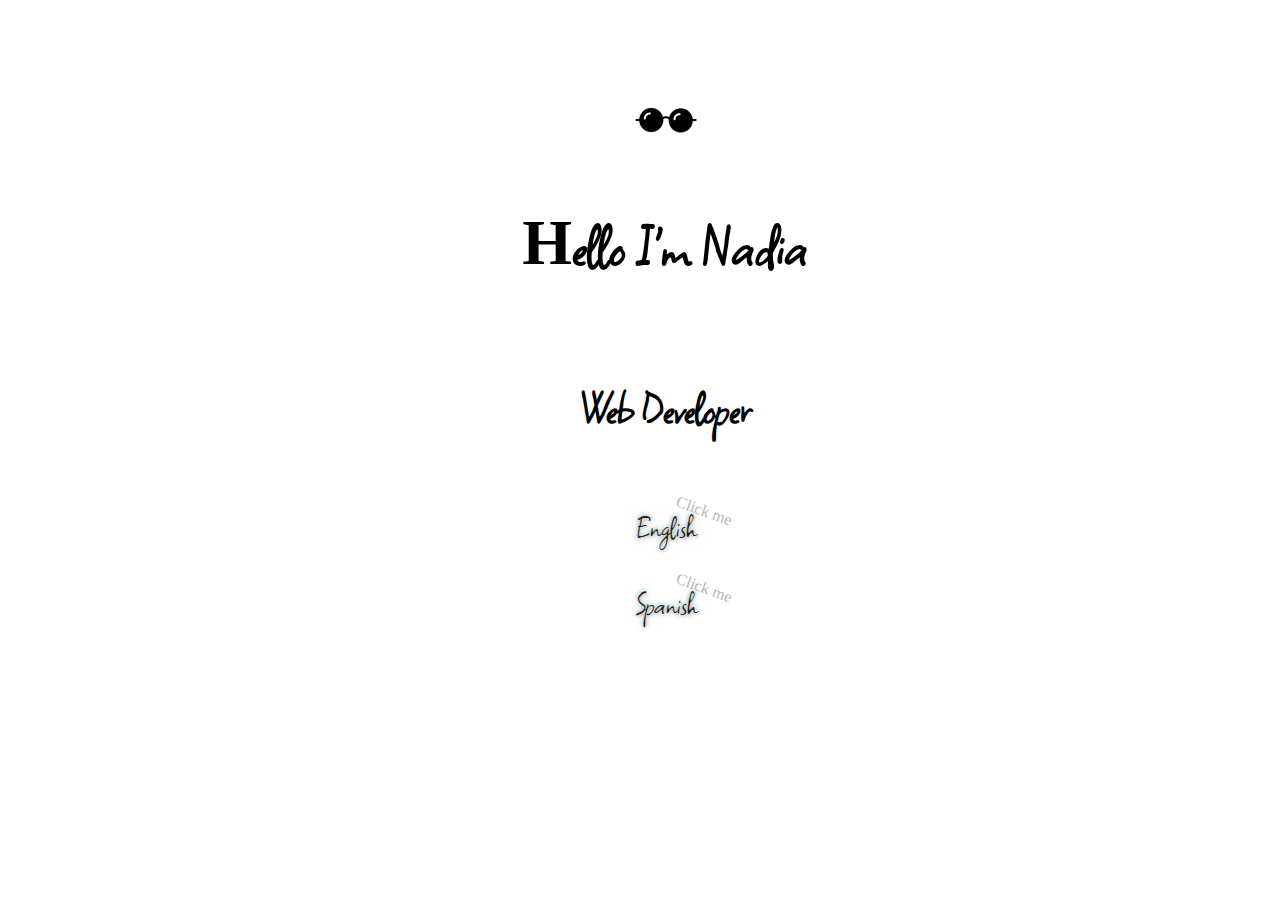
<file: portfolio/index.html>
<!DOCTYPE html>
<html lang="en-Us">

<head>
    <meta charset="UTF-8">
    <meta name="viewport" content="width=device-width, initial-scale=1.0">
    <title>Nadia Rodriguez</title>


    <meta property="og:title" content="Portfolio ">
    <meta property="og:type" content="website">
    <meta property="og:image" content="">
    <meta property="og:url" content="https://nanajli.github.io/portfolio2024/portfolio/index.html">

    <link rel="stylesheet" href="styles/normalize.css">
    <link rel="stylesheet" href="styles/larger.css">
    <link rel="stylesheet" href="styles/base.css">
    <link rel="icon" href="images/favicon.ico">

    <link rel="stylesheet"
        href="https://fonts.googleapis.com/css2?family=Material+Symbols+Outlined:opsz,wght,FILL,GRAD@20..48,100..700,0..1,-50..200">

    <meta name="description" content="Nadia Rodriguez Portfolio">
    <meta name="author" content="Nadia Rodriguez">
</head>

<body class="welbody">
    <header class="welheader"></header>
    <main id="welcome_lenguage">
        <div id="mode"><img class="glasses" src="images/lentes.png" alt="icon glasses"></div>
        <h1>Hello I'm Nadia</h1>
        <h2>Web Developer</h2>

        <div class="idioma">
            <p>Click me</p>
            <a href="english.html">English</a>
            <p>Click me</p>
            <a href="spanish.html"> Spanish</a>
        </div>
    </main>
    <script src="scripts/darkmode.js"></script>
</body>

</html>
</file>
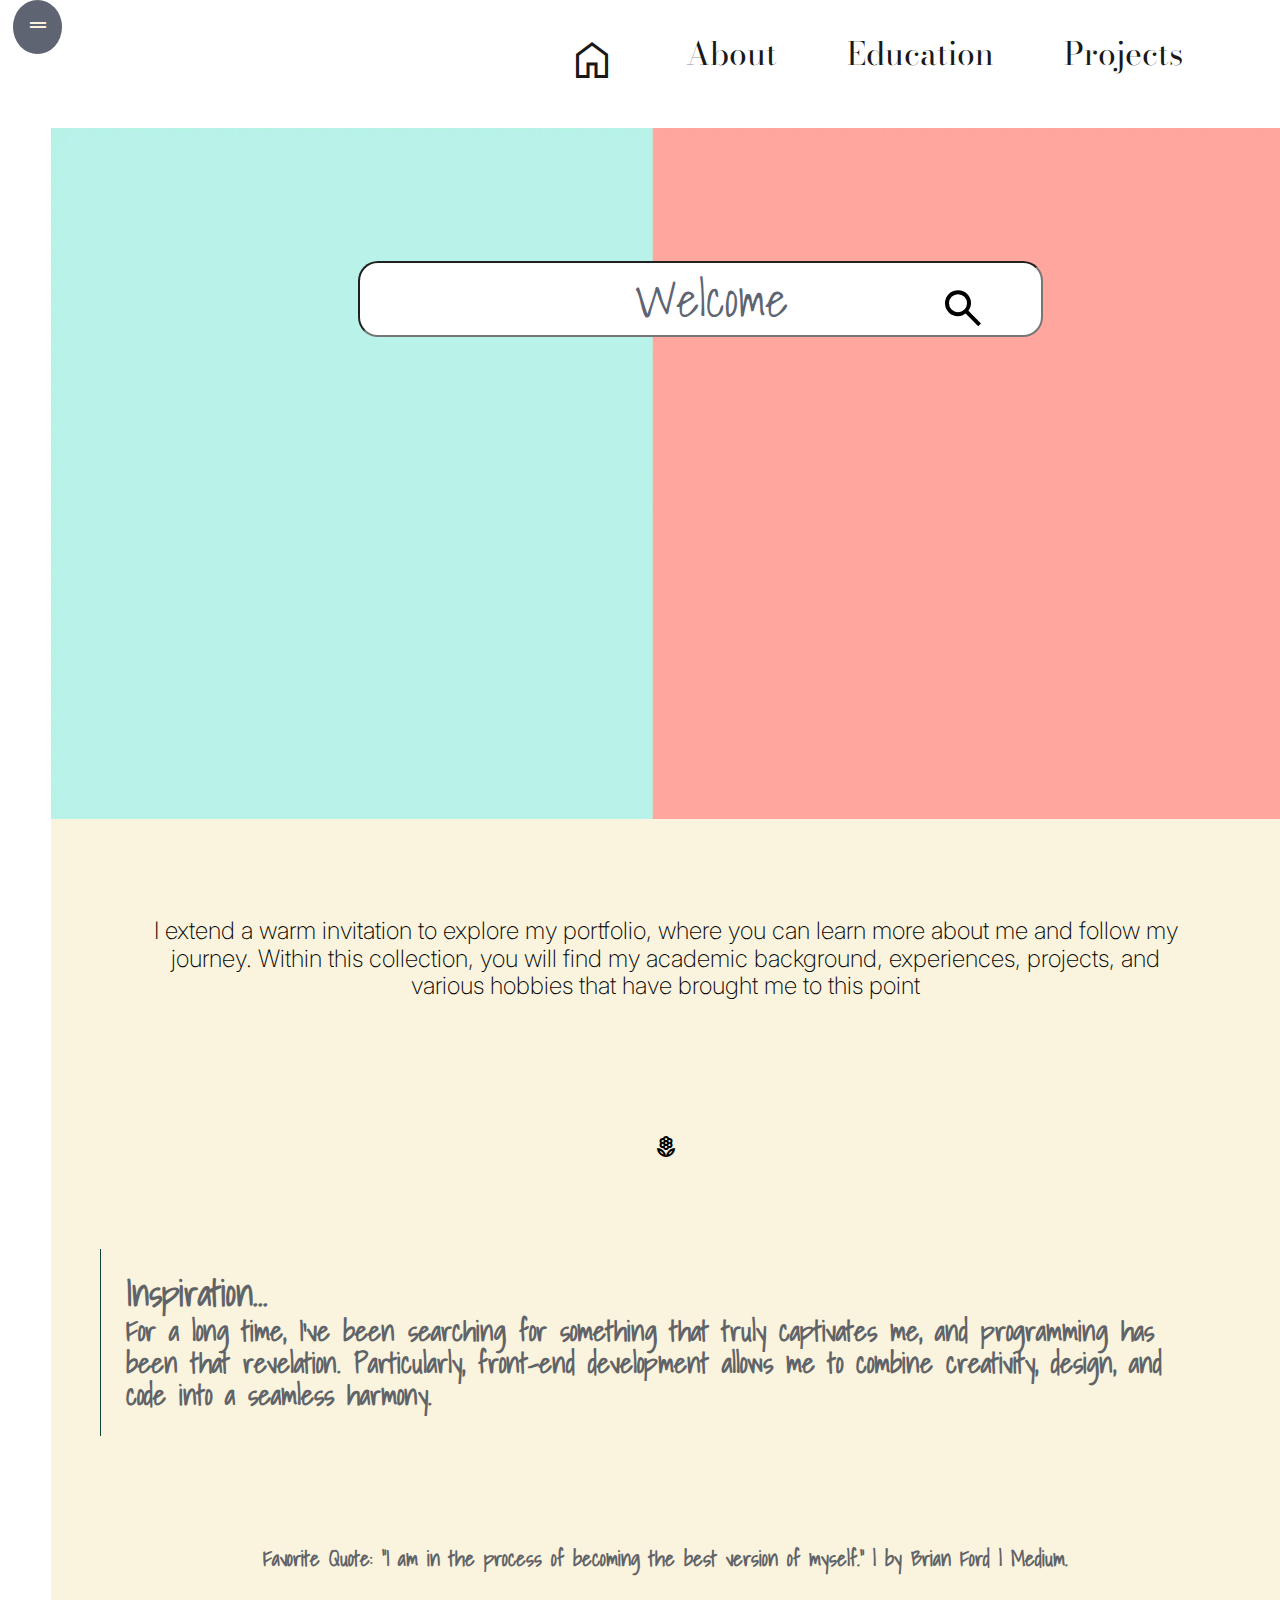
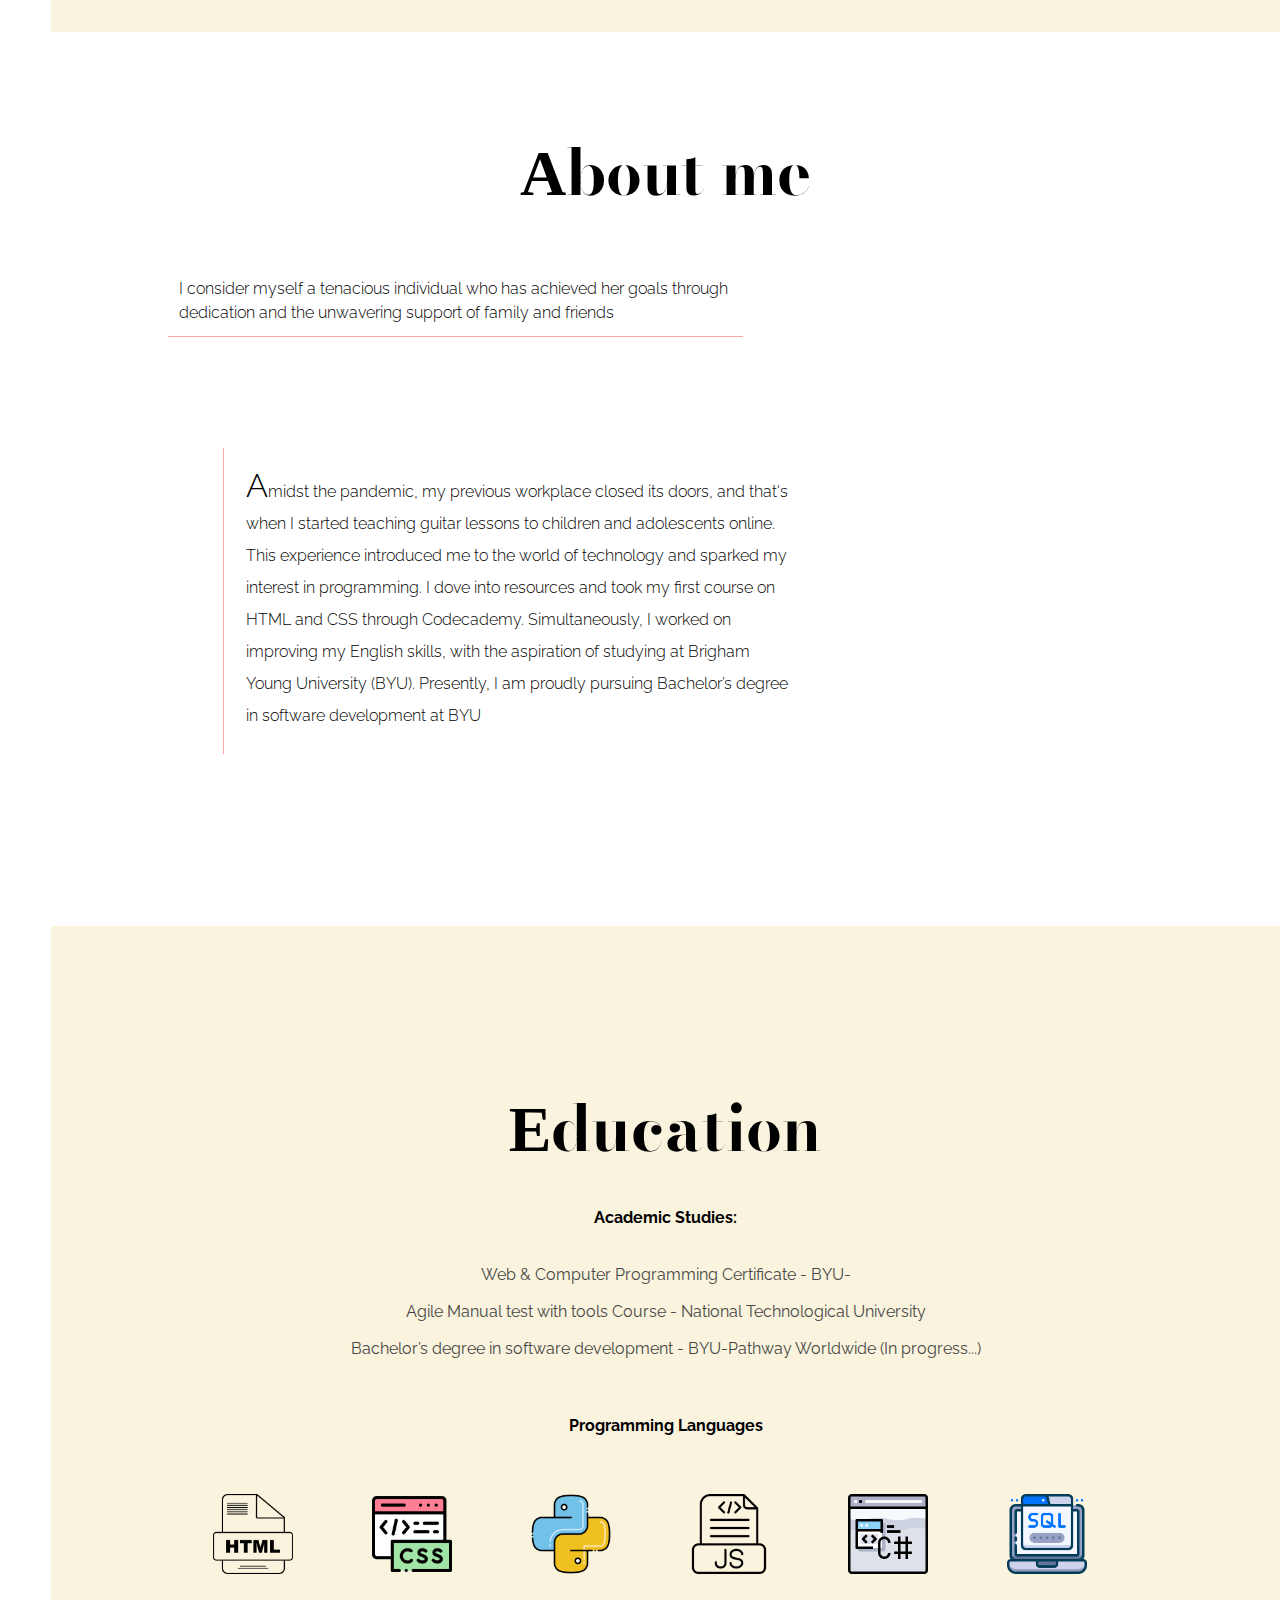
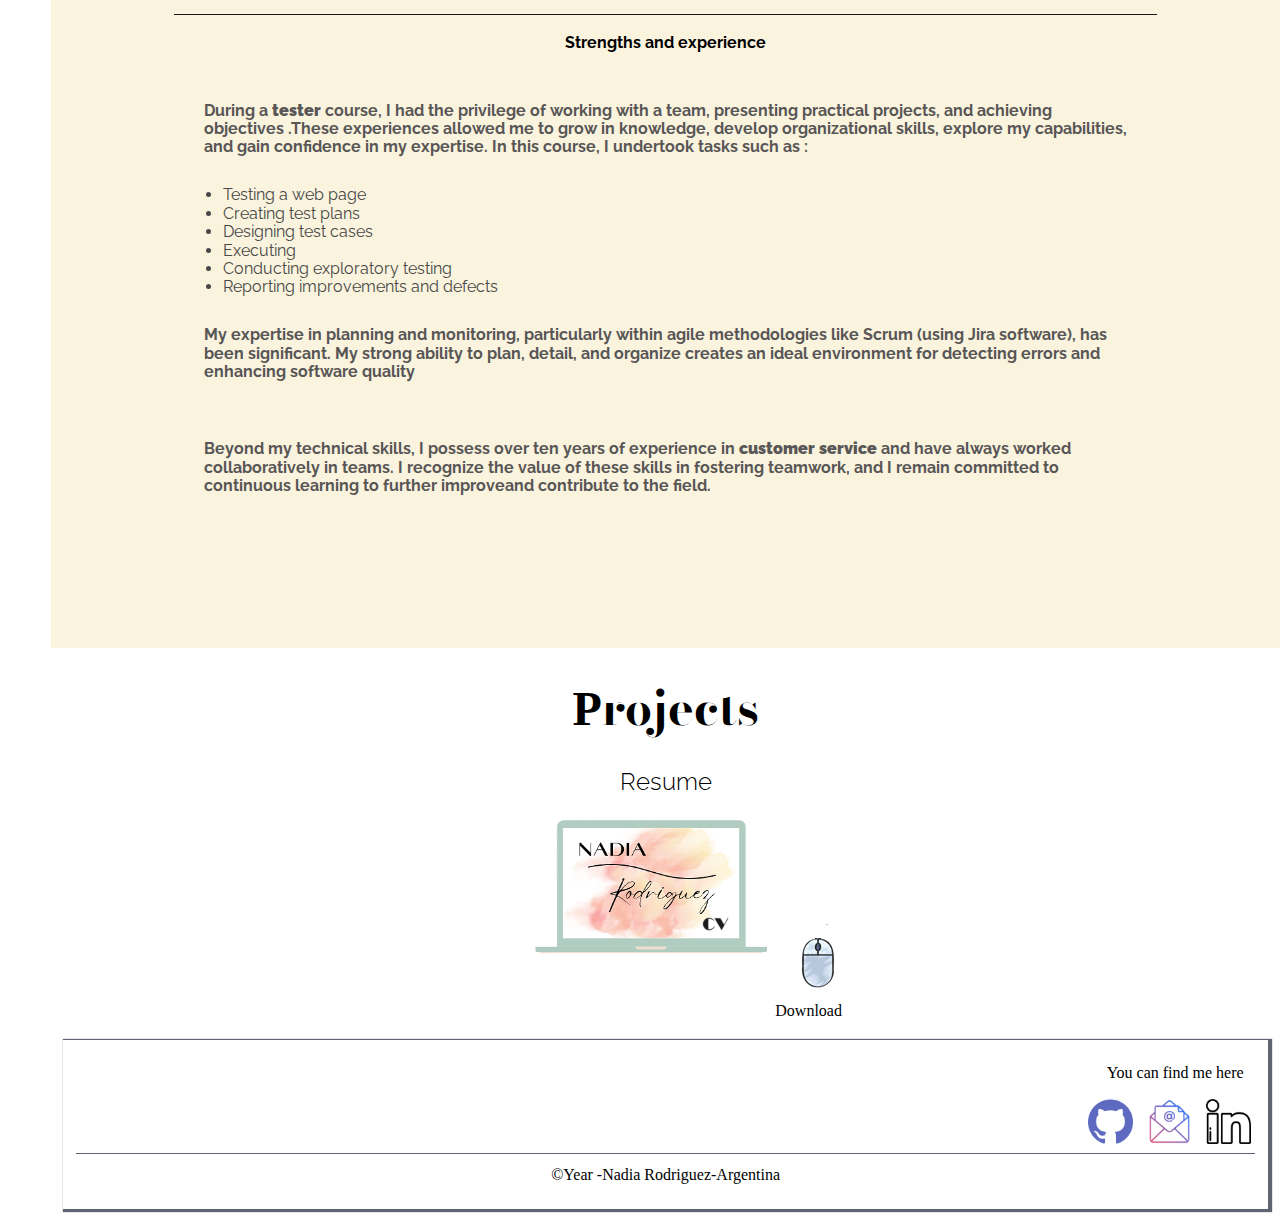
<file: portfolio/english.html>
<!DOCTYPE html>
<html lang="en-Us">

<head>
    <meta charset="UTF-8">
    <meta name="viewport" content="width=device-width, initial-scale=1.0">
    <title>Nadia Rodriguez</title>

    <meta property="og:title" content="Portfolio ">
    <meta property="og:type" content="website">
    <meta property="og:image" content="">
    <meta property="og:url" content="https://nanajli.github.io/portfolio2024/portfolio/index.html">

    <link rel="stylesheet" href="styles/normalize.css">
    <link rel="stylesheet" href="styles/larger.css">
    <link rel="stylesheet" href="styles/base.css">
    <link rel="icon" href="images/favicon.ico">

    <link rel="stylesheet"
        href="https://fonts.googleapis.com/css2?family=Material+Symbols+Outlined:opsz,wght,FILL,GRAD@20..48,100..700,0..1,-50..200">

    <meta name="description" content="My personal Portfolio">
    <meta name="author" content="Nadia Rodriguez">
</head>

<body>
    <header>
        <a id="menufixed" href="english.html"><span class="material-symbols-outlined">
                drag_handle
            </span></a>
        <nav>
            <button id="menu"><span class="material-symbols-outlined">
                    expand_more
                </span></button>
            <ul class="navigation">
                <li><a href="#home">
                        <span class="material-symbols-outlined">
                            home
                        </span></a></li>
                <li><a href="#about" class="active">About </a></li>
                <li><a href="#education">Education</a></li>
                <li><a href="#resume">Projects</a></li>
            </ul>
        </nav>
    </header>
    <main>
        <section id="home">
            <div class="hero">
                <div id="hero-box">
                    <div class="input-wrapper">
                        <input value=" Welcome" class="input" placeholder=" Thanks for Comming..." />
                        <svg xmlns="http://www.w3.org/2000/svg" height="24" class="input-icon" viewBox="0 -960 960 960"
                            width="24">
                            <path
                                d="M784-120 532-372q-30 24-69 38t-83 14q-109 0-184.5-75.5T120-580q0-109 75.5-184.5T380-840q109 0 184.5 75.5T640-580q0 44-14 83t-38 69l252 252-56 56ZM380-400q75 0 127.5-52.5T560-580q0-75-52.5-127.5T380-760q-75 0-127.5 52.5T200-580q0 75 52.5 127.5T380-400Z" />
                        </svg>
                    </div>
                    <img id="hero-img" src="images/backgroud2.webp" alt=" background Buscador">
                    <!-- <picture id="hero-img">
                        <source srcset="" media="(max-width: 500px)">
                        <source srcset="" media="(max-width: 1000px)">
                        <img src="images/background1.webp" alt="" width="1500" height="750">
                    </picture>-->
                </div>
            </div>
            <h2 class="welcome1">I extend a warm invitation to explore my portfolio, where you can learn more about
                me
                and follow
                my
                journey. Within this collection, you will find my academic background, experiences, projects,
                and
                various hobbies that have brought me to this point </h2>
            <div class="icon-flor"> <span class="material-symbols-outlined">
                    local_florist
                </span></div>
            <div class="insp">
                <h2> Inspiration...</h2>
                <h3>For a long time, I've been searching for something that truly captivates me, and programming has
                    been
                    that revelation. Particularly, front-end development allows me to combine creativity, design,
                    and code
                    into a seamless harmony.</h3>
            </div>
            <h4>
                Favorite Quote: “I am in the process of becoming the best version of myself.” | by Brian Ford |
                Medium.
            </h4>
        </section>
        <section id="about">
            <h1>About me</h1>
            <h2 class="about2">I consider myself a tenacious individual who has achieved her goals through dedication
                and the
                unwavering support of family and friends</h2>
            <h2 class="about3">Amidst the pandemic, my previous workplace closed its doors,
                and that's when I started teaching guitar lessons to children and adolescents online. This experience
                introduced me to the world of technology and sparked my interest in programming. I dove into resources
                and took my first course on HTML and CSS through Codecademy. Simultaneously, I worked on improving my
                English skills, with the aspiration of studying at Brigham Young University (BYU).
                Presently, I am
                proudly pursuing Bachelor’s degree in software development at BYU </h2>
        </section>
        <!--<img id="background1" src="images/background.webp" alt="background ">-->
        <section id="education">
            <h1>Education</h1>
            <h2>Academic Studies:</h2>
            <div class="studies">
                <p>Web & Computer Programming Certificate - BYU-</p>
                <p>Agile Manual test with tools Course - National Technological University</p>
                <!-- <button class="btn">-->
                <p>Bachelor’s degree in software development - BYU-Pathway Worldwide (In
                    progress...)
                </p> <!--<span class="ribbon">In
                        progress</span>
                </button>-->
            </div>
            <h3> Programming Languages</h3>
            <div class="languages">
                <img src="images/html.png" alt="HTML">
                <img src="images/archivo-css.png" alt="CSS">
                <img src="images/piton.png" alt="PYTHON">
                <img src="images/archivo-js.png" alt="JS">
                <img src="images/desarrollar.png" alt="C#">
                <img src="images/sql.png" alt="SQL">

            </div>
            <h3>Strengths and experience</h3>
            <h4>During a <strong>tester</strong> course, I had the privilege of working with a team, presenting
                practical
                projects, and
                achieving objectives .These experiences allowed me to grow in knowledge, develop organizational
                skills,
                explore my capabilities, and gain confidence in my expertise. In this course, I undertook tasks
                such as :</h4>
            <ul>
                <li>Testing a web page</li>
                <li>Creating test plans</li>
                <li>Designing test cases</li>
                <li>Executing </li>
                <li>Conducting exploratory testing</li>
                <li>Reporting improvements and defects</li>
            </ul>
            <h4> My expertise in planning and monitoring,
                particularly
                within agile methodologies like Scrum (using Jira software), has been significant. My strong
                ability to
                plan, detail, and organize creates an ideal environment for detecting errors and enhancing
                software
                quality </h4>
            <h4> Beyond my technical skills, I possess over ten years of experience in <strong>customer service</strong>
                and have always worked collaboratively in teams. I recognize the value of these skills in fostering
                teamwork, and I remain committed to continuous learning to further improveand contribute to the field.
            </h4>
        </section>
        <section id="resume">
            <h1>Projects</h1>
            <h2>Resume</h2>
            <div class="mouse">
                <img class="logofoot" src="images/logonadiarodri.png" alt="Logo">
                <a href="images/CV.pdf" download><img src="images/raton-de-computadora.png" alt=" computer mouse"></a>
                <!--<a href="https://www.flaticon.es/iconos-gratis/clicker-del-mouse" 
            title="clicker del mouse iconos">Clicker del mouse iconos creados por juicy_fish - Flaticon</a>-->
                <p>Download</p>
            </div>
        </section>
    </main>
    <footer>
        <p class="finde">You can find me here</p>
        <div class="social">
            <a href="https://github.com/NaNajli">
                <img src="images/github.webp" alt="GitHub icon">
            </a>
            <a href="mailto:nadurodriguez2@gmail.com">
                <img src="images/gmail.webp" alt="Gmail icon">
            </a>
            <a href="https://www.linkedin.com/in/nadianajli">
                <img src="images/linkedin.webp" alt="Linkedin icon">
            </a>
        </div>
        <div>
            <p>©<span id="year">Year</span> -Nadia Rodriguez-Argentina </p>
        </div>
    </footer>
    <script src="scripts/portfolio.js"></script>
</body>

</html>
</file>
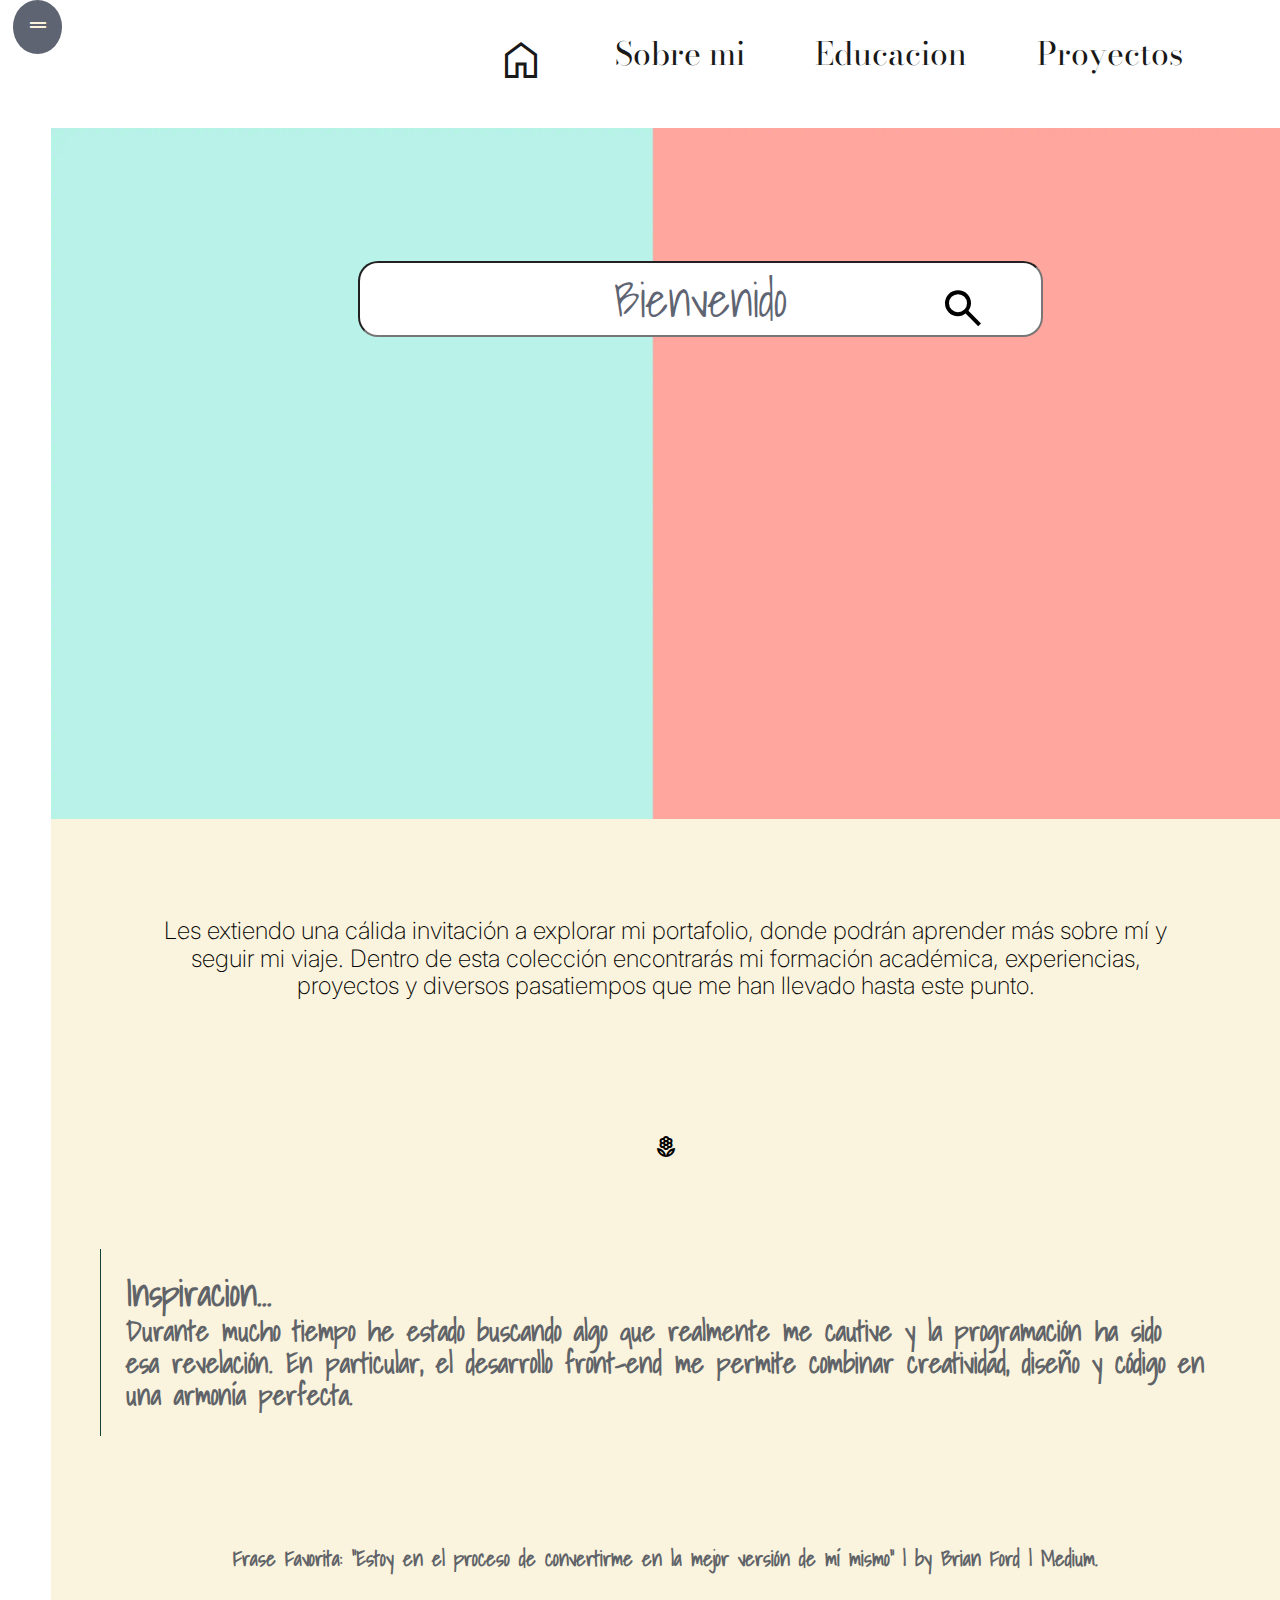
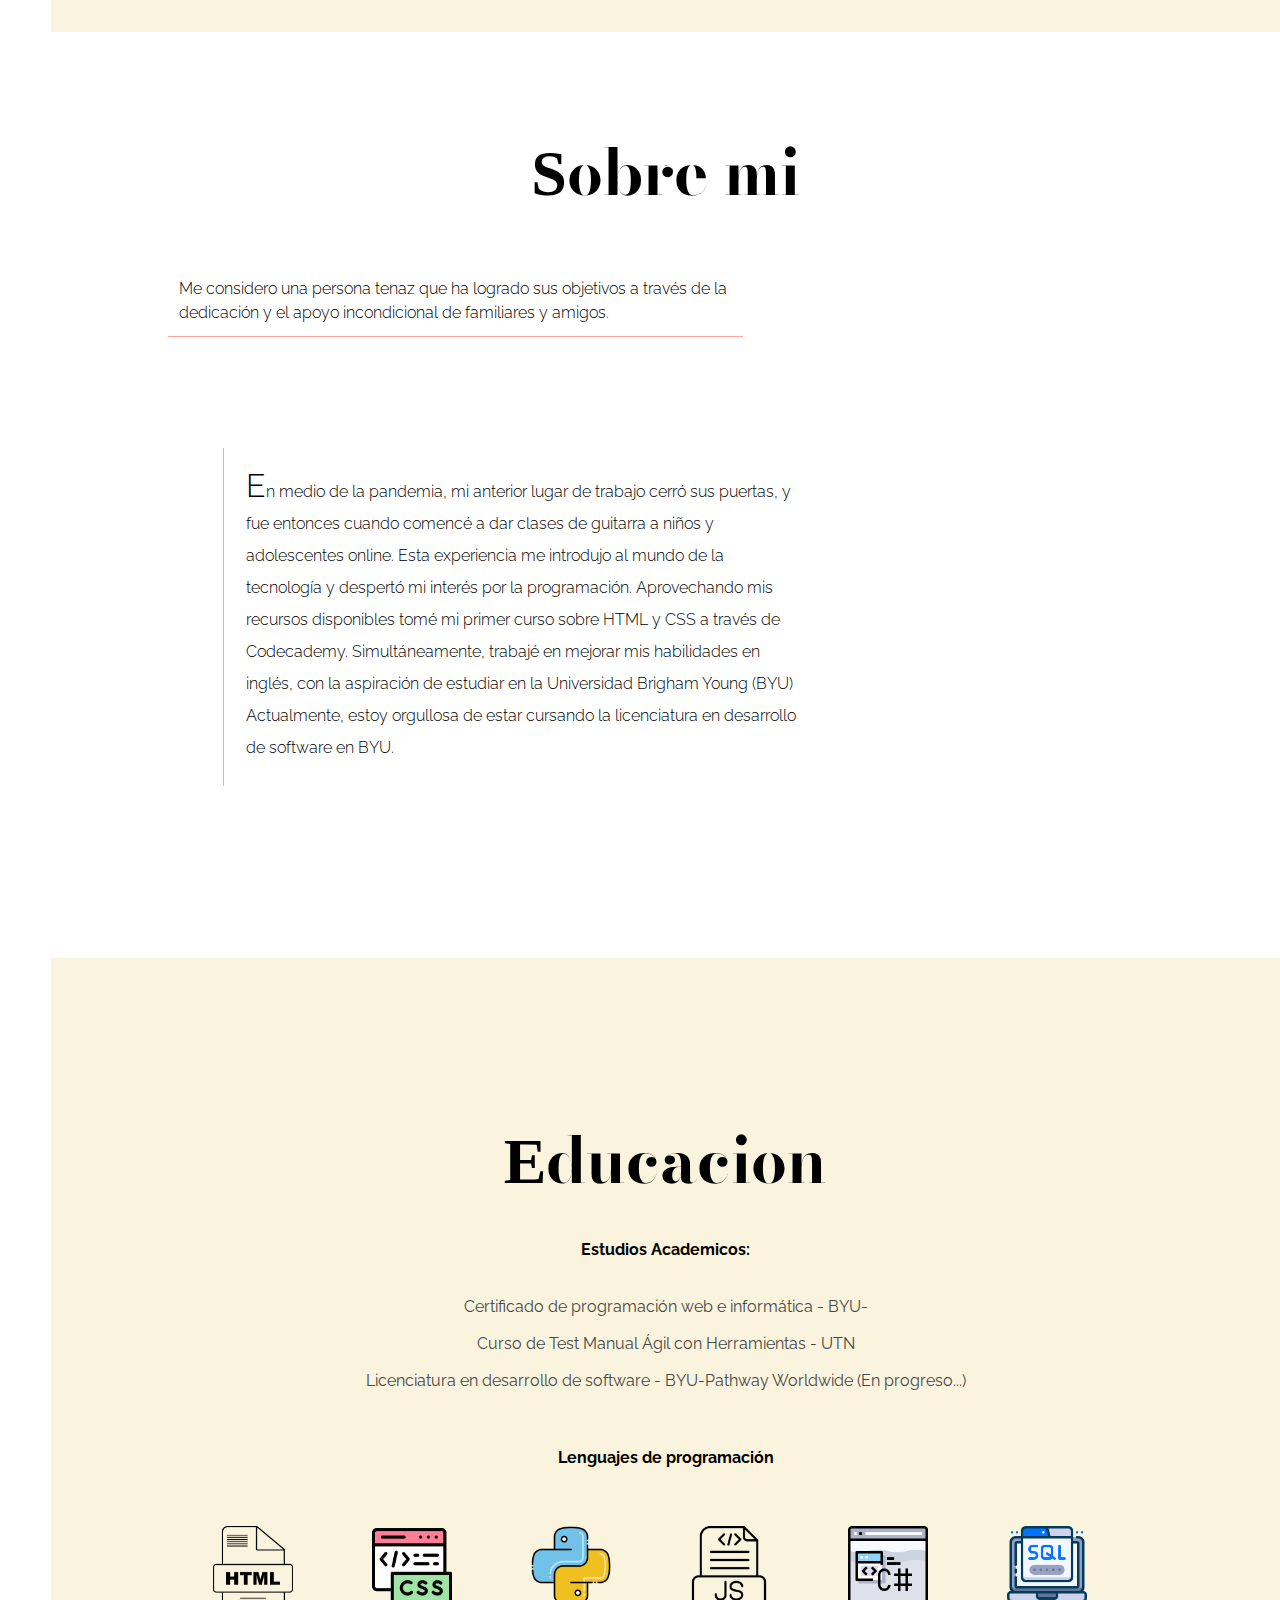
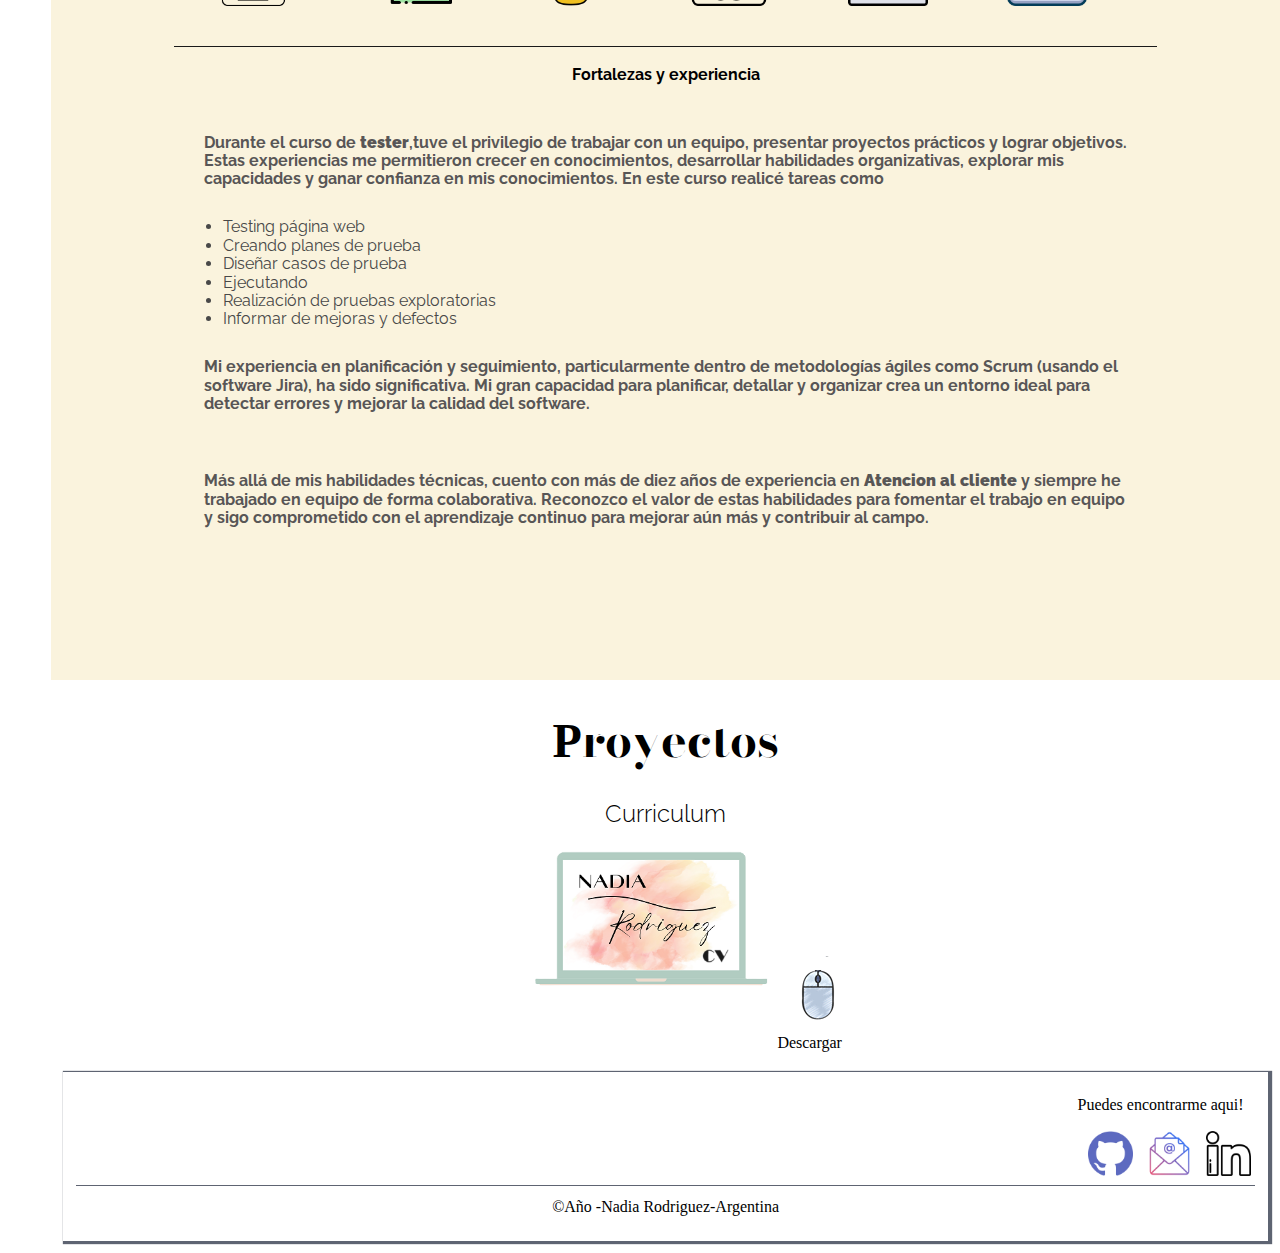
<file: portfolio/spanish.html>
<!DOCTYPE html>
<html lang="Spanish">

<meta charset="UTF-8">
<meta name="viewport" content="width=device-width, initial-scale=1.0">
<title>Nadia Rodriguez</title>

<meta property="og:title" content="Portfolio ">
<meta property="og:type" content="website">
<meta property="og:image" content="">
<meta property="og:url" content="https://nanajli.github.io/portfolio2024/portfolio/index.html">

<link rel="stylesheet" href="styles/normalize.css">
<link rel="stylesheet" href="styles/larger.css">
<link rel="stylesheet" href="styles/base.css">
<link rel="icon" href="images/favicon.ico">

<link rel="stylesheet"
    href="https://fonts.googleapis.com/css2?family=Material+Symbols+Outlined:opsz,wght,FILL,GRAD@20..48,100..700,0..1,-50..200">

<meta name="description" content="Nadia Rodriguez Portafolio">
<meta name="author" content="Nadia Rodriguez">
</head>

<body>
    <header>
        <a id="menufixed" href="spanish.html"><span class="material-symbols-outlined">
                drag_handle
            </span></a>
        <nav>
            <button id="menu"><span class="material-symbols-outlined">
                    expand_more
                </span></button>
            <ul class="navigation">
                <li><a href="#home">
                        <span class="material-symbols-outlined">
                            home
                        </span></a></li>
                <li><a href="#sobremi" class="active">Sobre mi</a></li>
                <li><a href="#educacion">Educacion</a></li>
                <li><a href="#curriculum">Proyectos</a></li>
            </ul>
        </nav>
    </header>
    <main>
        <section id="home">
            <div class="hero">
                <div id="hero-box">
                    <div class="input-wrapper">
                        <input value="Bienvenido" class="input" placeholder=" Gracias por visitarme" />
                        <svg xmlns="http://www.w3.org/2000/svg" height="24" class="input-icon" viewBox="0 -960 960 960"
                            width="24">
                            <path
                                d="M784-120 532-372q-30 24-69 38t-83 14q-109 0-184.5-75.5T120-580q0-109 75.5-184.5T380-840q109 0 184.5 75.5T640-580q0 44-14 83t-38 69l252 252-56 56ZM380-400q75 0 127.5-52.5T560-580q0-75-52.5-127.5T380-760q-75 0-127.5 52.5T200-580q0 75 52.5 127.5T380-400Z" />
                        </svg>
                    </div>
                    <img id="hero-img" src="images/backgroud2.webp" alt=" background Buscador">
                    <!-- <picture id="hero-img">
                    <source srcset="" media="(max-width: 500px)">
                    <source srcset="" media="(max-width: 1000px)">
                    <img src="images/background1.webp" alt="" width="1500" height="750">
                </picture>-->
                </div>
            </div>
            <h2 class="welcome1">Les extiendo una cálida invitación a explorar mi portafolio, donde podrán aprender más
                sobre mí y seguir mi viaje. Dentro de esta colección encontrarás mi formación académica,
                experiencias, proyectos y diversos pasatiempos que me han llevado hasta este punto. </h2>
            <div class="icon-flor"> <span class="material-symbols-outlined">
                    local_florist
                </span></div>
            <div class="insp">
                <h2> Inspiracion...</h2>
                <h3>Durante mucho tiempo he estado buscando algo que realmente me cautive y la programación ha sido esa
                    revelación.
                    En particular, el desarrollo front-end me permite combinar creatividad, diseño y código en una
                    armonía perfecta.</h3>
            </div>
            <h4>
                Frase Favorita: "Estoy en el proceso de convertirme en la mejor versión de mí mismo” | by Brian Ford |
                Medium.
            </h4>
        </section>
        <section id="sobremi">
            <h1>Sobre mi</h1>
            <h2 class="about2">Me considero una persona tenaz que ha logrado sus objetivos a través de la dedicación y
                el apoyo
                incondicional de familiares y amigos.</h2>
            <h2 class="about3">
                En medio de la pandemia, mi anterior lugar de trabajo cerró sus puertas, y fue entonces cuando comencé a
                dar clases de guitarra a niños y adolescentes online.
                Esta experiencia me introdujo al mundo de la tecnología y despertó mi interés por la programación.
                Aprovechando mis recursos disponibles tomé mi primer curso sobre HTML y CSS a través de Codecademy.
                Simultáneamente, trabajé en mejorar mis habilidades en inglés, con la aspiración de estudiar en la
                Universidad Brigham Young (BYU)
                Actualmente, estoy orgullosa de estar cursando la licenciatura en desarrollo de software en BYU.</h2>
        </section>
        <!--<img id="background1" src="images/background.webp" alt="background ">-->
        <section id="educacion">
            <h1>Educacion</h1>
            <h2>Estudios Academicos:</h2>
            <div class="studies">
                <p>Certificado de programación web e informática - BYU-</p>
                <p>Curso de Test Manual Ágil con Herramientas - UTN</p>
                <!-- <button class="btn">-->
                <p>Licenciatura en desarrollo de software - BYU-Pathway Worldwide (En progreso...)
                </p> <!--<span class="ribbon">In
                    progress</span>
            </button>-->
            </div>
            <h3>Lenguajes de programación</h3>
            <div class="languages">
                <img src="images/html.png" alt="HTML">
                <img src="images/archivo-css.png" alt="CSS">
                <img src="images/piton.png" alt="PYTHON">
                <img src="images/archivo-js.png" alt="JS">
                <img src="images/desarrollar.png" alt="C#">
                <img src="images/sql.png" alt="SQL">

            </div>
            <h3>Fortalezas y experiencia</h3>
            <h4>Durante el curso de <strong>tester</strong>,tuve el privilegio de trabajar con un equipo, presentar
                proyectos prácticos y lograr objetivos.
                Estas experiencias me permitieron crecer en conocimientos, desarrollar habilidades organizativas,
                explorar mis capacidades y ganar confianza en mis conocimientos.
                En este curso realicé tareas como</h4>
            <ul>
                <li>Testing página web</li>
                <li>Creando planes de prueba</li>
                <li>Diseñar casos de prueba</li>
                <li>Ejecutando</li>
                <li>Realización de pruebas exploratorias</li>
                <li>Informar de mejoras y defectos</li>
            </ul>
            <h4> Mi experiencia en planificación y seguimiento, particularmente dentro de metodologías ágiles como Scrum
                (usando el software Jira), ha sido significativa.
                Mi gran capacidad para planificar, detallar y organizar crea
                un entorno ideal para detectar errores y mejorar la calidad del software.</h4>
            <h4>Más allá de mis habilidades técnicas, cuento con más de diez años de experiencia en<strong> Atencion al
                    cliente</strong> y siempre he trabajado en equipo de forma colaborativa.
                Reconozco el valor de estas habilidades para fomentar el trabajo en equipo
                y sigo comprometido con el aprendizaje continuo para mejorar aún más y contribuir al campo.
            </h4>
        </section>
        <section id="curriculum">
            <h1>Proyectos</h1>
            <h2>Curriculum</h2>
            <div class="mouse">
                <img class="logofoot" src="images/logonadiarodri.png" alt="Logo">

                <a href="images/CurriculumVitae.pdf" download><img src="images/raton-de-computadora.png"
                        alt=" computer mouse"></a>
                <!--<a href="https://www.flaticon.es/iconos-gratis/clicker-del-mouse" 
        title="clicker del mouse iconos">Clicker del mouse iconos creados por juicy_fish - Flaticon</a>-->
                <p>Descargar</p>
            </div>
        </section>
    </main>
    <footer>
        <p class="finde">Puedes encontrarme aqui!</p>
        <div class="social">
            <a href="https://github.com/NaNajli">
                <img src="images/github.webp" alt="GitHub icon">
            </a>
            <a href="mailto:nadurodriguez2@gmail.com">
                <img src="images/gmail.webp" alt="Gmail icon">
            </a>
            <a href="https://www.linkedin.com/in/nadianajli">
                <img src="images/linkedin.webp" alt="Linkedin icon">
            </a>
        </div>
        <div>
            <p>©<span id="year">Año</span> -Nadia Rodriguez-Argentina </p>
        </div>
    </footer>
    <script src="scripts/portfolio.js"></script>
</body>

</html>
</file>
<file: portfolio/styles/larger.css>
@media(min-width:640px) {

    /*---------------NAV -----------------------*/
    nav .navigation {
        display: flex;
        flex-direction: row;
        align-content: space-between;
        flex-wrap: wrap;
        justify-content: flex-end;
        font-size: 1.5rem;
    }

    #menu {
        display: none;

    }

    .navigation li {
        display: block;
        margin: 3%;
        text-align: right;

    }

    #menufixed {
        position: fixed;
        background-color: #5E6472;
        color: #FAF3DD;
        padding: 1%;
        border-radius: 50%;
        margin-left: -3%;

    }


    /*----------------------HOME ---------------------------*/

    nav li .material-symbols-outlined {
        font-size: 3rem;
    }

    .welcome1 {
        text-align: center;
        padding: 10%;
        margin: 1%;
        font-family: "Inter", sans-serif;
    }

    #background1 {
        width: 100%;
    }


    #hero-img {
        width: 100%;
        height: auto;
        grid-row: 1/3;
        grid-column: 1/5;

    }

    .input-wrapper {
        position: relative;
        width: 90%;
        grid-column: 1/5;
        grid-row: 2/3;


    }

    .input-icon {
        color: #191919;
        position: absolute;
        width: 3rem;
        height: 3rem;
        left: 15px;
        transform: translateY(-50%);

    }

    .input {
        text-align: center;
        width: 100%;
        border-radius: 20px 20px;
        color: #5E6472;
        font-size: 3rem;

    }



    /*---------------EDUCATION --------------------*/

    .languages {
        display: flex;
        flex-direction: row;
        border-bottom: 1px solid #191919;
    }


    /*-------------------FOOTER----------------------------*/
    .logofoot {
        width: 4rem;
        height: auto;
    }



}
</file>
<file: portfolio/styles/base.css>
@import url('https://fonts.googleapis.com/css2?family=Bodoni+Moda:ital,opsz,wght@0,6..96,400..900;1,6..96,400..900&family=Inter:wght@100..900&family=Raleway:ital,wght@0,100..900;1,100..900&family=Shadows+Into+Light&display=swap');

@import url('https://fonts.googleapis.com/css2?family=Square+Peg&display=swap');


* {
    margin: 0;
    padding: 0;
}

:root {

    --primary-color: #AED9E0;
    --secondary-color: #B8F2E6;
    --accent1-color: #FAF3DD;
    --accent2-color: #FFA69E;
    --accent3-color: #5E6472;
}

html {
    /*background-color: #EEFCF9;*/
    background-color: white;
    margin-left: 4%;
    max-width: 1600px;

}



/*------------Nav---------------------*/


.navigation {

    list-style-type: none;
    text-align: right;
    font-size: 2rem;
    font-family: "Bodoni moda";

    font-weight: 50;
    padding: 1px;

}

a {
    text-decoration: none;
    color: #191919;
}

.open li {
    display: none;
    width: 100%;
    margin: 2%;

}

ul.navigation {
    font-size: 2rem;
    margin-right: 5%;
}

.open li a {
    display: none;
    font-size: 1rem;
    margin: 2%;
}

#menu {
    font-size: 3rem;
    margin-left: 80%;
    border: none;
    background-color: rgba(0, 0, 0, .0);
}

#menu::before {
    content: "";
}

#menu.open::before {
    content: "";

}

li a:hover {
    text-shadow: 2px 2px 5px #5E6472;
    font-size: 1rem;
    color: black;
}

#menufixed {
    position: fixed;
    background-color: #5E6472;
    color: #FAF3DD;
    padding: 1%;
    border-radius: 50%;
    margin-left: -3%;

}

/*---------------------SECTION HOME------------------- */


#hero-box {
    display: grid;
    grid-template-rows: 1fr 2fr;
    grid-template-columns: 1fr 1fr 1fr 1fr;
}

source {
    width: 10%;
}

#hero-img {
    width: 100%;
    height: auto;
    grid-row: 1/3;
    grid-column: 1/5;

}

.input-wrapper {
    position: relative;
    width: 90%;
    grid-column: 2/5;
    grid-row: 1/2;
    margin-top: 10%;
    position: relative;

}

#home {
    background-color: #FAF3DD;
    font-family: "Shadows Into Light", cursive;
    font-weight: 100;
}

.input-icon {
    margin-top: 7%;
    margin-right: 80%;
    position: absolute;
    transform: translateY(-10%);
    left: 70%;
    top: 8%;

}

.input {
    margin-top: 5%;
    width: 80%;
    border-radius: 20px 20px;
    padding: 1%;
}

.welcome1 {

    padding: 5%;
    margin: 3%;
    text-align: center;
    font-family: "Inter", sans-serif;

}


h2.welcome1 {
    font-weight: 200;
    font-size: 1.5rem;
}


#home h4 {
    font-size: 1.3rem;
    text-align: center;
    padding: 5%;
    color: #606368;
}

.insp {
    font-size: 1.5rem;
    margin: 4%;
    padding: 2%;
    border-left: 1px solid #124339;
    color: #606368;
}

.icon-flor {
    text-align: center;
    padding: 3%;
}


/*---------------SECTION ABOUT --------------------*/

#about,
#sobremi {
    font-family: "Bodoni moda";
    text-align: center;
    font-size: 2rem;
    padding: 5%;
}

#about h2,
#sobremi h2 {
    font-size: 1rem;
    font-family: "Raleway", sans-serif;
    text-align: left;
    font-weight: 300;
    color: black;
}

.about2 {
    border-bottom: 1px solid #FFA69E;
    width: 50%;
    margin: 5%;
    font-size: 1.5rem;
    padding: 1%;
    line-height: 1.5em;
}

.about3::first-letter {

    font-size: 2rem;
}

.about3 {
    border-left: 1px solid #FFA69E;
    width: 50%;
    margin: 10%;
    font-size: 1.8rem;
    padding: 2%;
    line-height: 2em;

}

h1::first-letter {
    font-family: "Bodoni ";
}

/*---------------EDUCATION --------------------*/

#education,
#educacion {
    background-color: #FAF3DD;
    font-family: "Bodoni moda";
    font-size: 2rem;
    padding: 10%;

}

#education h1,
#educacion h1 {
    text-align: center;
}

#education h2,
#educacion h2 {
    font-size: 1rem;
    font-family: "Raleway", sans-serif;
    text-align: center;
}

#education h3,
#educacion h3 {
    font-size: 1rem;
    padding: 2%;
    font-family: "Raleway", sans-serif;
    text-align: center;
}

#education h4,
#educacion h4 {
    font-family: "Raleway", sans-serif;
    color: #585656;
    padding: 3%;
    font-size: 1rem;
}

#education li,
#educacion li {

    font-family: "Raleway", sans-serif;
    color: #484848;
    font-size: 1rem;
}

#education ul,
#educacion ul {
    padding-left: 5%;
}

.languages img {
    flex-direction: column;
    width: 5rem;
    height: auto;
    padding: 4%;
}

.studies {
    padding: 3%;
}

.studies p {
    font-family: "Raleway", sans-serif;
    color: #484848;
    font-size: 1rem;
    text-align: center;

}


.idioma a {
    bottom: 20px;
    position: relative;
    text-align: center;

}

.idioma p {
    border: none;
    border-radius: 5px;
    position: relative;
    cursor: pointer;
    text-align: center;
    opacity: 0.3;
    transform: rotate(20deg);
    margin-left: 7%;


}


/*---------------  RESUME  --------------------*/

#resume,
#curriculum {
    text-align: center;
    font-family: "Bodoni moda";
    font-size: 1.5rem;

}

#resume h1,
#curriculum h1 {
    text-align: center;
}

#resume h2,
#curriculum h2 {
    font-size: 1.5rem;
    font-family: "Raleway", sans-serif;
    text-align: center;
    font-weight: 300;
    color: black;
}


.mouse {
    text-align: right;
    margin-right: 35%;
}

.mouse p {
    text-align: right;

}

/*---------------FOOTER-----------------------*/

footer {
    box-shadow: 2px 1px 1px 2px #5E6472;
    margin: 1%;
    background-color: white;
    padding-right: 3%;

}

.social img {
    width: 45px;
    height: 45px;
    margin: .3rem;
}

.logofoot {
    width: 16rem;
    height: auto;

}

footer,
p {
    font-size: 1rem;
    font-family: "Bondoni";
    text-align: right;
    padding: 1%;

}

footer div p {
    border-top: .5px solid #5E6472;
    text-align: center;


}

/*---------------PAGE WELCOME-----------------------*/


#welcome_lenguage {
    padding: 5%;
    text-align: center;
    font-size: xx-large;
    font-family: "Square Peg", cursive;

}

#welcome_lenguage h2 {
    padding: 5%;

}

#welcome_lenguage a:hover {

    text-shadow: 1px 1px 2px #f5cac3, 0 0 25px #f5cac3, 0 0 5px rgb(10, 132, 128);
}

#welcome_lenguage a {
    padding: 1%;
    text-shadow: 1px 1px 2px #f5cac3, 0 0 25px #f5cac3, 0 0 5px rgb(10, 132, 128);

}

#mode {
    margin-top: 1rem;
    cursor: pointer;
}

.welbody {
    padding: 1%;
    max-height: 1200px;

}
</file>
